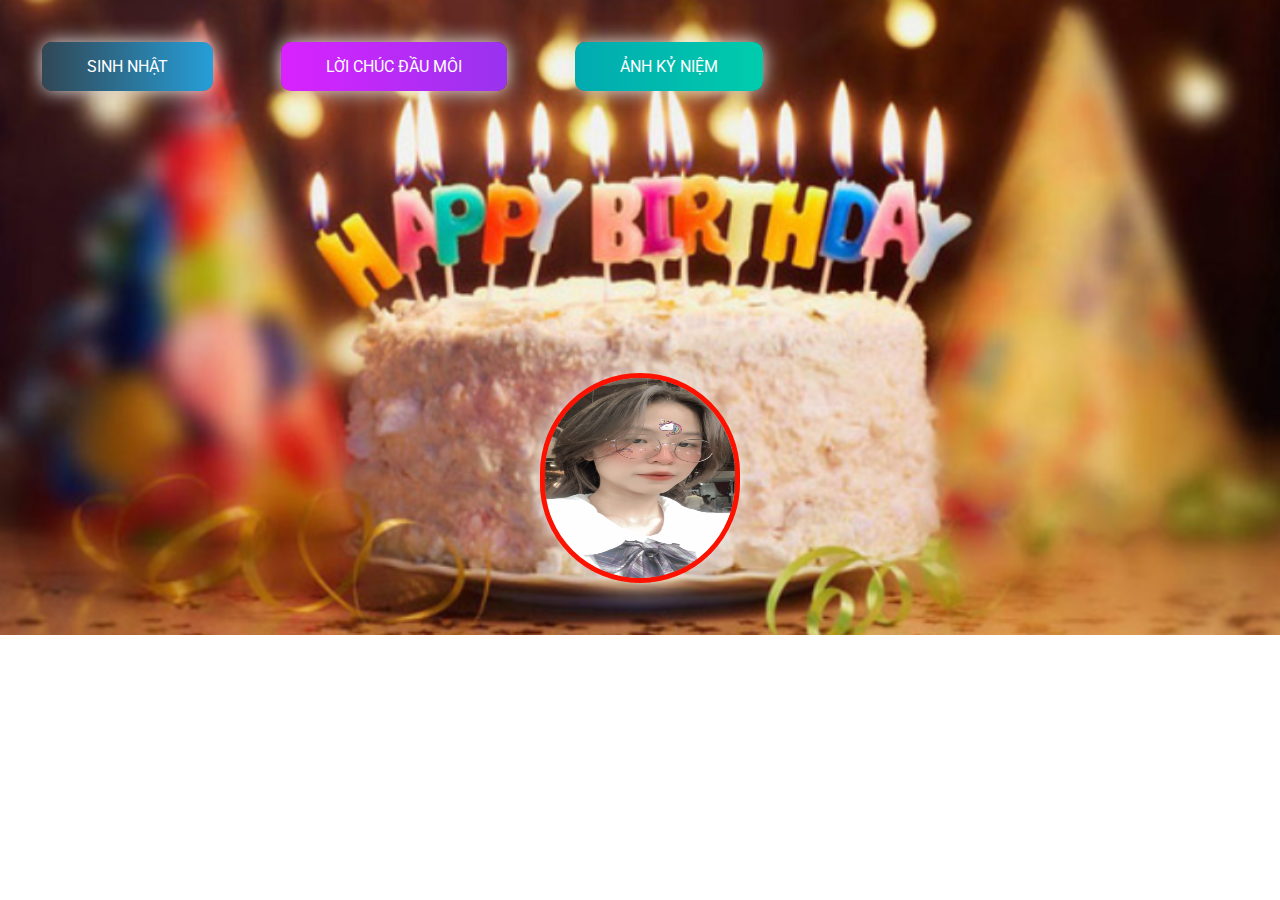
<file: vanduong.github.io/index.html>
<!DOCTYPE html>
<html lang="en">
    <head>
        <meta charset="UTF-8" />
        <meta http-equiv="X-UA-Compatible" content="IE=edge" />
        <meta name="viewport" content="width=device-width, initial-scale=1.0" />
        <link rel="icon" type="image/png" href="./img/CILKGax.png" />
        <!-- 1. Tiêu đề của file index -->
        <title>Happy birthday</title>
        <link rel="stylesheet" href="./css/style.css" />
    </head>
    <body class="page__main">
        <div class="buttons">
            <!-- Chữ ở menu bạn có thể sửa lại theo ý của bạn -->
            <a href="index.html" class="btn btn-bir">Sinh nhật</a>
            <a href="timeline.html" class="btn btn-timeline">Lời chúc đầu môi</a>
            <a href="gallery.html" class="btn btn-gallery">Ảnh kỷ niệm</a>
        </div>

        <!-- 2. Phần ảnh của người bạn mún chúc -->
        <img src="./img/ha.jpg" alt="" class="cover" />

        <!-- 3. Phần nhạc -->
        <audio id="player" autoplay loop>
            <source src="./Galaxy-BolBBalgan4-4599248.mp3" type="audio/mp3" />
        </audio>
    </body>
</html>
</file>
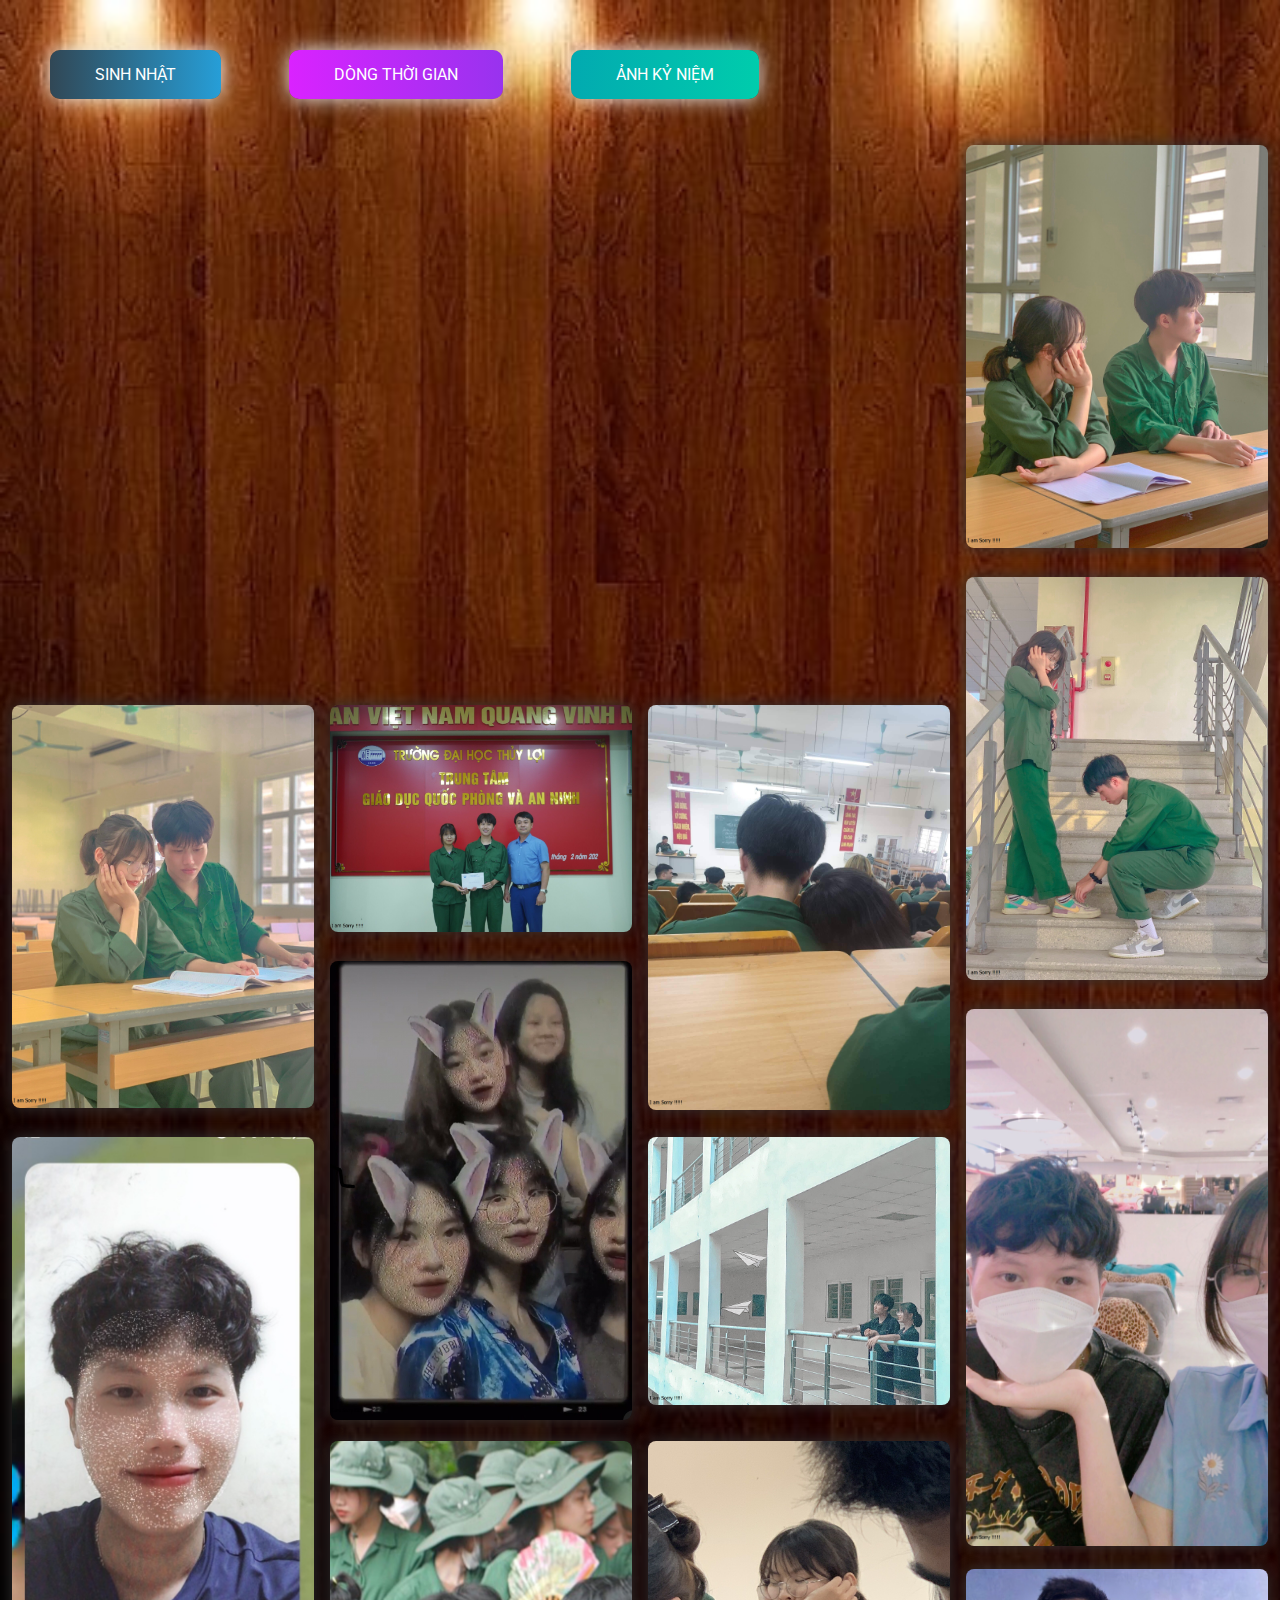
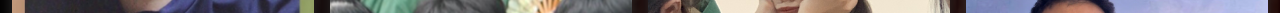
<file: vanduong.github.io/gallery.html>
<!DOCTYPE html>
<html lang="en">
    <head>
        <meta charset="UTF-8" />
        <meta name="viewport" content="width=device-width, initial-scale=1.0" />
        <meta http-equiv="X-UA-Compatible" content="ie=edge" />
        <link rel="icon" type="image/png" href="./img/CILKGax.png" />
        <!-- Tiêu đề của trang ảnh kỷ niệm -->
        <title>Ảnh kỷ niệm</title>
        <link rel="stylesheet" href="./css/gallery.css" />
        <link rel="stylesheet" href="./css/style.css" />
    </head>
    <body>
        <div class="buttons">
            <a href="index.html" class="btn btn-bir">Sinh nhật</a>
            <a href="timeline.html" class="btn btn-timeline">Dòng thời gian</a>
            <a href="gallery.html" class="btn btn-gallery">Ảnh kỷ niệm</a>
        </div>

        <!-- 6. Thay tất cả bằng hình ảnh của bạn -->
        <div class="gallery" id="gallery">
            <div class="gallery-item">
                <div class="content"><img src="./img/ha0.jpg" alt="" /></div>
            </div>
            <div class="gallery-item">
                <div class="content"><img src="./img/ha2.jpg" alt="" /></div>
            </div>
            <div class="gallery-item">
                <div class="content"><img src="./img/ha3.jpg" alt="" /></div>
            </div>
            <div class="gallery-item">
                <div class="content"><img src="./img/capdoi4.jpg" alt="" /></div>
            </div>
            <div class="gallery-item">
                <div class="content"><img src="./img/capdoi5.jpg" alt="" /></div>
            </div>
            <div class="gallery-item">
                <div class="content"><img src="./img/capdoi6.jpg" alt="" /></div>
            </div>
            <div class="gallery-item">
                <div class="content"><img src="./img/7.jpg" alt="" /></div>
            </div>
            <div class="gallery-item">
                <div class="content"><img src="./img/capdoi8.jpg" alt="" /></div>
            </div>
            <div class="gallery-item">
                <div class="content"><img src="./img/chiem9.jpg" alt="" /></div>
            </div>
            <div class="gallery-item">
                <div class="content"><img src="./img/capdoi10.jpg" alt="" /></div>
            </div>
            <div class="gallery-item">
                <div class="content"><img src="./img/duongdo11.jpg" alt="" /></div>
            </div>
            <div class="gallery-item">
                <div class="content"><img src="./img/capdoi12.jpg" alt="" /></div>
            </div>
            <div class="gallery-item">
                <div class="content"><img src="./img/duongdo13.jpg" alt="" /></div>
            </div>
            <div class="gallery-item">
                <div class="content"><img src="./img/ha14.jpg" alt="" /></div>
            </div>
            <div class="gallery-item">
                <div class="content"><img src="./img/IMG_3586.JPG" alt="" /></div>
            </div>
            
        </div>
        <!-- Phần nhạc -->
        <audio id="player" autoplay loop>
            <source src="./nhacnen3.mp3" type="audio/mp3" />
        </audio>
    </body>

    <script src="./js/gallery.js"></script>
</html>
</file>
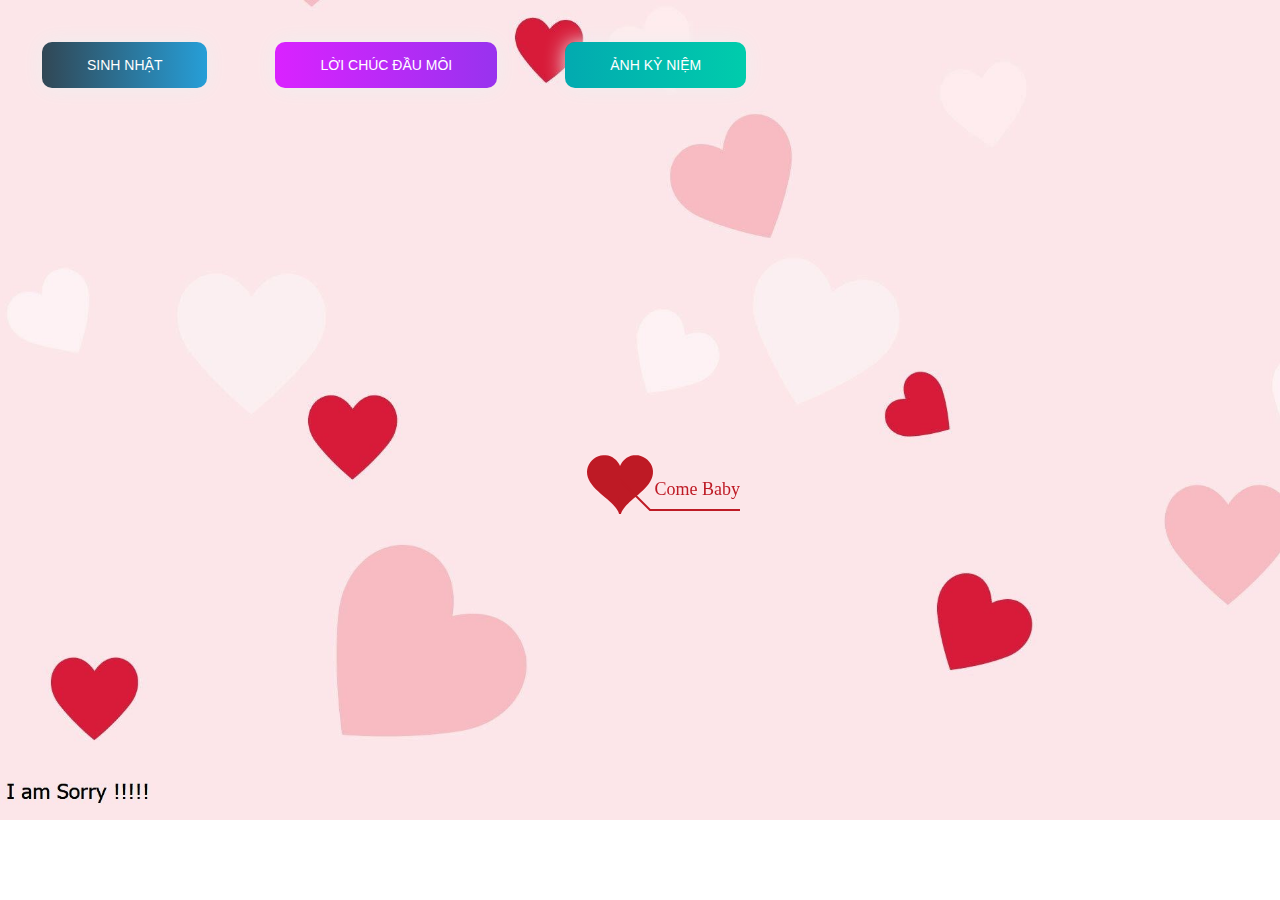
<file: vanduong.github.io/timeline.html>
﻿<!DOCTYPE html PUBLIC "-//W3C//DTD XHTML 1.0 Strict//EN" "http://www.w3.org/TR/xhtml1/DTD/xhtml1-strict.dtd">
<html xml:lang="en" xmlns="http://www.w3.org/1999/xhtml">
<head>
		<meta http-equiv="Content-Type" content="text/html; charset=UTF-8">
		<link rel="icon" type="image/png" href="./img/CILKGax.png">
        <!-- Tiêu đề của trang dòng thời gian -->
		<title>Thời gian đã trải qua</title>	    
        <link type="text/css" rel="stylesheet" href="./css/default.css">
        <link rel="stylesheet" href="./css/style.css">
		<script type="text/javascript" src="./js/jquery.min.js"></script>
		<script type="text/javascript" src="./js/jscex.min.js"></script>
		<script type="text/javascript" src="./js/jscex-parser.js"></script>
		<script type="text/javascript" src="./js/jscex-jit.js"></script>
		<script type="text/javascript" src="./js/jscex-builderbase.min.js"></script>
		<script type="text/javascript" src="./js/jscex-async.min.js"></script>
		<script type="text/javascript" src="./js/jscex-async-powerpack.min.js"></script>
		<script type="text/javascript" src="./js/functions.js" charset="utf-8"></script>
		<script type="text/javascript" src="./js/love.js" charset="utf-8"></script>
	    <style type="text/css"></style>

</head>
    <body>
        <div class="buttons">
            <a href="index.html" class="btn btn-bir">Sinh nhật</a>
            <a href="timeline.html" class="btn btn-timeline">Lời chúc đầu môi</a>
            <a href="gallery.html" class="btn btn-gallery">Ảnh kỷ niệm</a>
        </div>
        <div id="main">
             <div id="wrap">
                <div id="text">
			        <div id="code">
					<!-- 4. CHỈNH SỬA LỜI CHÚC CỦA BẠN TẠI ĐÂY-->
			      <font color="#3500ff"><span class="say">Chúc mừng sinh nhật Ngân Hàa ~~</span><br>
						<span class="say">02/09 là ngày một ngày rất đặc biệt...</span><br>
						<span class="say">Không chỉ là ngày Quốc Khánh mà còn là ngày mà một thiên thần được sinh ra đời :33</span><br>
						<span class="say">Cuộc đời cho ta rất nhiều điều bất ngờ</span><br>
						<span class="say">Đến ngay cả ngày tụi mình sánh đôi  Dươngg cũng không ngờ tới</span><br>
						<span class="say">Sinh nhật pạnn, Dươngg chúc pạnn có nhiều sức khỏe, luôn vui vẻ và gặp thật nhiều may mắn trong cuộc sống...</span><br>
						<span class="say">Ăn uống ngủ nghỉ đi học đúng giờ hơn!!</span><br>
						<span class="say">Chơi game dỏi hơi để gánh pạn nhá :33</span><br>
						<span class="say">Dù có chuyện vui hay chuyện buồn, sẽ luôn có một người sẵn sàng lắng nghee mọi điều Hàa lóii :)</span><br>
						<span class="say">Chúc Hàa có một ngày sinh nhật thật ý nghĩa <3</span><br>
						<span class="say"> </span><br>
                        <span class="say"><span class="space"></span> -- Iuu Hàa <33 --</span>
			  </font></p>
      </div>
                </div>
                <div id="clock-box">
					<span class="STYLE1"> Thời gian một thiên thần được thế giới chào đón <3</span>  <!--Có thể thay đổi chổ này thành số tuổi của người bạn muốn chúc -->
                  <div id="clock"></div>
              </div>
                <canvas id="canvas" width="1100" height="680"></canvas>
            </div>
            
        </div>

    <!-- Phần nhạc -->
    <audio id="player" autoplay loop>
        <source src="./TaiBaiHat.Net.mp3" type="audio/mp3" />
    </audio>
    <script>
    (function(){
        var canvas = $('#canvas');
		
        if (!canvas[0].getContext) {
            $("#error").show();
            return false;        }

        var width = canvas.width();
        var height = canvas.height();        
        canvas.attr("width", width);
        canvas.attr("height", height);
        var opts = {
            seed: {
                x: width / 2 - 20,
                color: "rgb(190, 26, 37)",
                scale: 2
            },
            branch: [
                [535, 680, 570, 250, 500, 200, 30, 100, [
                    [540, 500, 455, 417, 340, 400, 13, 100, [
                        [450, 435, 434, 430, 394, 395, 2, 40]
                    ]],
                    [550, 445, 600, 356, 680, 345, 12, 100, [
                        [578, 400, 648, 409, 661, 426, 3, 80]
                    ]],
                    [539, 281, 537, 248, 534, 217, 3, 40],
                    [546, 397, 413, 247, 328, 244, 9, 80, [
                        [427, 286, 383, 253, 371, 205, 2, 40],
                        [498, 345, 435, 315, 395, 330, 4, 60]
                    ]],
                    [546, 357, 608, 252, 678, 221, 6, 100, [
                        [590, 293, 646, 277, 648, 271, 2, 80]
                    ]]
                ]] 
            ],
            bloom: {
                num: 700,
                width: 1080,
                height: 650,
            },
            footer: {
                width: 1200,
                height: 5,
                speed: 10,
            }
        }

        var tree = new Tree(canvas[0], width, height, opts);
        var seed = tree.seed;
        var foot = tree.footer;
        var hold = 1;

        canvas.click(function(e) {
            var offset = canvas.offset(), x, y;
            x = e.pageX - offset.left;
            y = e.pageY - offset.top;
            if (seed.hover(x, y)) {
                hold = 0; 
                canvas.unbind("click");
                canvas.unbind("mousemove");
                canvas.removeClass('hand');
            }
        }).mousemove(function(e){
            var offset = canvas.offset(), x, y;
            x = e.pageX - offset.left;
            y = e.pageY - offset.top;
            canvas.toggleClass('hand', seed.hover(x, y));
        });

        var seedAnimate = eval(Jscex.compile("async", function () {
            seed.draw();
            while (hold) {
                $await(Jscex.Async.sleep(10));
            }
            while (seed.canScale()) {
                seed.scale(0.95);
                $await(Jscex.Async.sleep(10));
            }
            while (seed.canMove()) {
                seed.move(0, 2);
                foot.draw();
                $await(Jscex.Async.sleep(10));
            }
        }));

        var growAnimate = eval(Jscex.compile("async", function () {
            do {
    	        tree.grow();
                $await(Jscex.Async.sleep(10));
            } while (tree.canGrow());
        }));

        var flowAnimate = eval(Jscex.compile("async", function () {
            do {
    	        tree.flower(2);
                $await(Jscex.Async.sleep(10));
            } while (tree.canFlower());
        }));

        var moveAnimate = eval(Jscex.compile("async", function () {
            tree.snapshot("p1", 240, 0, 610, 680);
            while (tree.move("p1", 500, 0)) {
                foot.draw();
                $await(Jscex.Async.sleep(10));
            }
            foot.draw();
            tree.snapshot("p2", 500, 0, 610, 680);

            canvas.parent().css("background", "url(" + tree.toDataURL('image/png') + ")");
            canvas.css("background", "#ffe");
            $await(Jscex.Async.sleep(300));
            canvas.css("background", "none");
        }));

        var jumpAnimate = eval(Jscex.compile("async", function () {
            var ctx = tree.ctx;
            while (true) {
                tree.ctx.clearRect(0, 0, width, height);
                tree.jump();
                foot.draw();
                $await(Jscex.Async.sleep(25));
            }
        }));

        var textAnimate = eval(Jscex.compile("async", function () {
		    var together = new Date();
		    var year = 2003, month = 9, day = 2;  // 5. thay đổi ngày tháng năm yêu nhau tại đây hoặc ngày sinh của người mà bạn muốn chúc
		    together.setFullYear(year, month - 1, day); 			
		    together.setHours(0);							
		    together.setMinutes(0);				
		    together.setSeconds(0);					
		    together.setMilliseconds(0);			

		    $("#code").show().typewriter();
            $("#clock-box").fadeIn(500);
            while (true) {
                timeElapse(together);
                $await(Jscex.Async.sleep(1000));
            }
        }));

        var runAsync = eval(Jscex.compile("async", function () {
            $await(seedAnimate());
            $await(growAnimate());
            $await(flowAnimate());
            $await(moveAnimate());

            textAnimate().start();

            $await(jumpAnimate());
        }));

        runAsync().start();
    })();
    </script>
</div>
</body>
</html>
</file>
<file: vanduong.github.io/css/style.css>
@import url("https://fonts.googleapis.com/css2?family=Roboto:ital,wght@0,100;0,300;0,400;0,500;0,700;1,300;1,400&display=swap");

html {
    scroll-behavior: smooth;
    font-family: "Roboto", sans-serif;
}

a {
    text-decoration: none;
}

.page__main {
    /* Ảnh nền của trang đầu tiên nếu bạn muốn đổi thì đổi tại đây */
    background-image: url("../img/2\ -\ Sao\ chép.png");
    background-repeat: no-repeat;
    margin: 0;
    padding: 0;
    background-size: cover;
    background-position-y: -10rem;
}
.buttons {
    display: flex;
    column-gap: 3rem;
    padding: 2rem;
}

.btn-bir:hover {
    background-position: right center;
    color: #fff;
    text-decoration: none;
}

.btn-bir {
    background-image: linear-gradient(
        to right,
        #314755 0%,
        #26a0da 51%,
        #314755 100%
    );
    margin: 10px;
    padding: 15px 45px;
    text-align: center;
    text-transform: uppercase;
    transition: 0.5s;
    background-size: 200% auto;
    color: white;
    box-shadow: 0 0 20px #eee;
    border-radius: 10px;
    display: block;
}

.btn-timeline {
    background-image: linear-gradient(
        to right,
        #da22ff 0%,
        #9733ee 51%,
        #da22ff 100%
    );
}
.btn-timeline {
    margin: 10px;
    padding: 15px 45px;
    text-align: center;
    text-transform: uppercase;
    transition: 0.5s;
    background-size: 200% auto;
    color: white;
    box-shadow: 0 0 20px #eee;
    border-radius: 10px;
    display: block;
}

.btn-timeline:hover {
    background-position: right center; 
    color: #fff;
    text-decoration: none;
}

.btn-gallery {
    background-image: linear-gradient(
        to right,
        #02aab0 0%,
        #00cdac 51%,
        #02aab0 100%
    );
}
.btn-gallery {
    margin: 10px;
    padding: 15px 45px;
    text-align: center;
    text-transform: uppercase;
    transition: 0.5s;
    background-size: 200% auto;
    color: white;
    box-shadow: 0 0 20px #eee;
    border-radius: 10px;
    display: block;
}

.btn-gallery:hover {
    background-position: right center; /* change the direction of the change here */
    color: #fff;
    text-decoration: none;
}

.cover {
    width: 190px;
    height: 200px;
   
    box-shadow: 0 0 30px #eee;
    position: absolute;
    margin-top: 15rem;
    left: calc(50% - 100px);
  
    border-radius: 120px;
    border: 5px solid rgb(255, 17, 0);
}
</file>
<file: vanduong.github.io/css/gallery.css>
body {
    /* Ảnh nền của trang thứ 3 */
    background: url("../img/wood.jpg");
    background-repeat: no-repeat;
    background-size: cover;
  }
  .hello {
    opacity: 1 !important;
  }
  .full {
    position: fixed;
    left: 0;
    top: 0;
    width: 100%;
    height: 100%;
    z-index: 1;
  }
  .full .content {
    background-color: rgba(0,0,0,0.75) !important;
    height: 100%;
    width: 100%;
    display: grid;
  }
  .full .content img {
    left: 50%;
    transform: translate3d(0, 0, 0);
    animation: zoomin 1s ease;
    max-width: 100%;
    max-height: 100vh;
    margin: auto;
  }
  .byebye {
    opacity: 0;
  }
  .byebye:hover {
    transform: scale(0.2) !important;
  }
  .gallery {
    display: grid;
    grid-column-gap: 8px;
    grid-row-gap: 8px;
    grid-template-columns: repeat(auto-fill, minmax(250px, 1fr));
    grid-auto-rows: 8px;
  }
  .gallery img {
    max-width: 100%;
    border-radius: 8px;
    box-shadow: 0 0 16px #333;
    transition: all 1.5s ease;
  }
  .gallery img:hover {
    box-shadow: 0 0 32px #333;
  }
  .gallery .content {
    padding: 4px;
  }
  .gallery .gallery-item {
    transition: grid-row-start 300ms linear;
    transition: transform 300ms ease;
    transition: all 0.5s ease;
    cursor: pointer;
  }
  .gallery .gallery-item:hover {
    transform: scale(1.025);
  }
  @media (max-width: 600px) {
    .gallery {
      grid-template-columns: repeat(auto-fill, minmax(30%, 1fr));
    }
  }
  @media (max-width: 400px) {
    .gallery {
      grid-template-columns: repeat(auto-fill, minmax(50%, 1fr));
    }
  }
  @-moz-keyframes zoomin {
    0% {
      max-width: 50%;
      transform: rotate(-30deg);
      filter: blur(4px);
    }
    30% {
      filter: blur(4px);
      transform: rotate(-80deg);
    }
    70% {
      max-width: 50%;
      transform: rotate(45deg);
    }
    100% {
      max-width: 100%;
      transform: rotate(0deg);
    }
  }
  @-webkit-keyframes zoomin {
    0% {
      max-width: 50%;
      transform: rotate(-30deg);
      filter: blur(4px);
    }
    30% {
      filter: blur(4px);
      transform: rotate(-80deg);
    }
    70% {
      max-width: 50%;
      transform: rotate(45deg);
    }
    100% {
      max-width: 100%;
      transform: rotate(0deg);
    }
  }
  @-o-keyframes zoomin {
    0% {
      max-width: 50%;
      transform: rotate(-30deg);
      filter: blur(4px);
    }
    30% {
      filter: blur(4px);
      transform: rotate(-80deg);
    }
    70% {
      max-width: 50%;
      transform: rotate(45deg);
    }
    100% {
      max-width: 100%;
      transform: rotate(0deg);
    }
  }
  @keyframes zoomin {
    0% {
      max-width: 50%;
      transform: rotate(-30deg);
      filter: blur(4px);
    }
    30% {
      filter: blur(4px);
      transform: rotate(-80deg);
    }
    70% {
      max-width: 50%;
      transform: rotate(45deg);
    }
    100% {
      max-width: 100%;
      transform: rotate(0deg);
    }
  }
</file>
<file: vanduong.github.io/css/default.css>
body {
    margin: 0;
    padding: 0;
    /* Ảnh nền của trang thứ 2 nếu bạn muốn thay đổi thì nó tại đây */
    background-image: url("../img/nen2.jpg");
    background-size: cover;
    background-repeat: no-repeat;
    font-size: 14px;
    font-family: "sans-serif", "sans-serif", sans-serif;
    color: #660086;
    overflow: auto;
}
a {
    color: #00ff45;
    font-size: 14px;
    text-decoration: none;
}
#main {
    width: 100%;
}
#wrap {
    position: relative;
    margin: 0 auto;
    width: 1100px;
    height: 680px;
    margin-top: 10px;
}
#text {
    width: 400px;
    height: 425px;
    left: 60px;
    top: 80px;
    position: absolute;
}
#code {
    display: none;
    font-size: 16px;
}
#clock-box {
    position: absolute;
    left: 60px;
    top: 550px;
    font-size: 28px;
    display: none;
}
#clock-box a {
    font-size: 28px;
    text-decoration: none;
}
#clock {
    margin-left: 48px;
}
#clock .digit {
    font-size: 64px;
}
#canvas {
    margin: 0 auto;
    width: 1100px;
    height: 680px;
}
#error {
    margin: 0 auto;
    text-align: center;
    margin-top: 60px;
    display: none;
}
.hand {
    cursor: pointer;
}
#code {
    width: 500px;
    color: #3b6900;
    font-family: cursive;
}
.space {
    margin-right: 150px;
}
</file>
